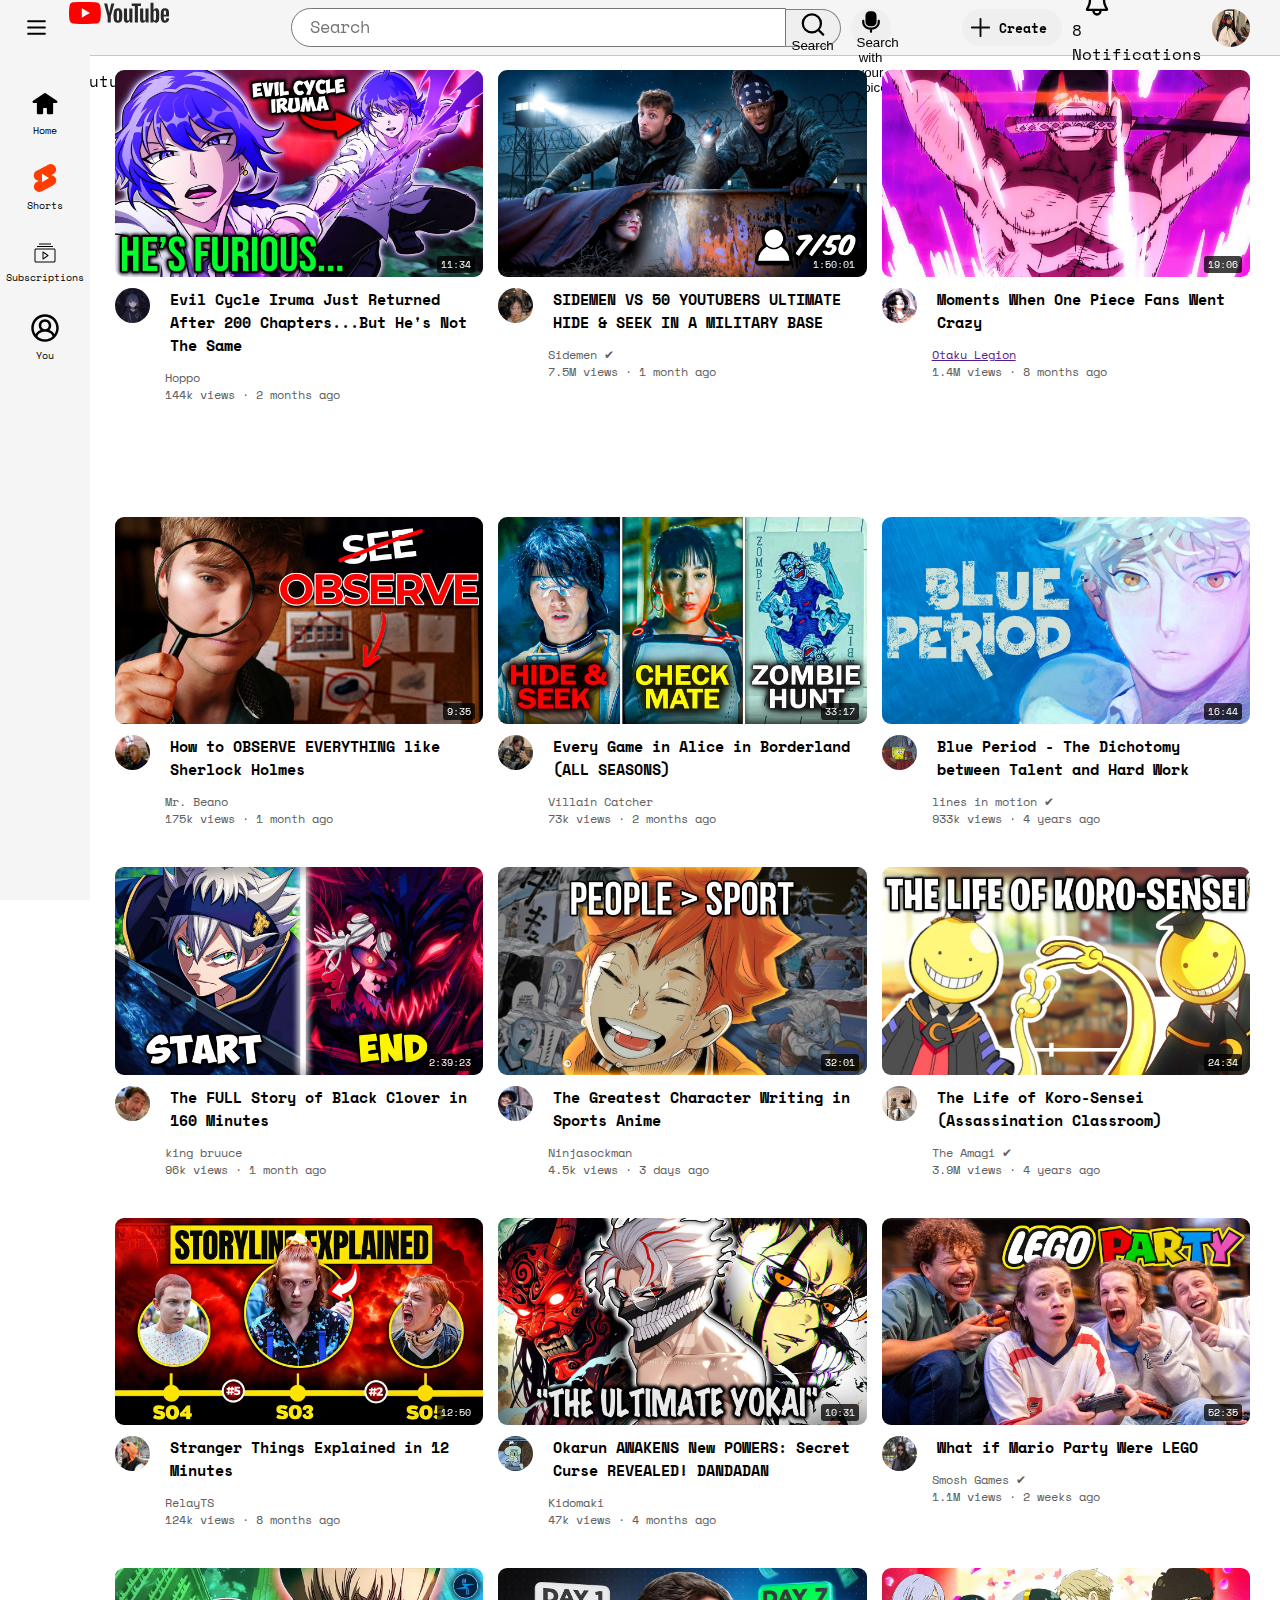
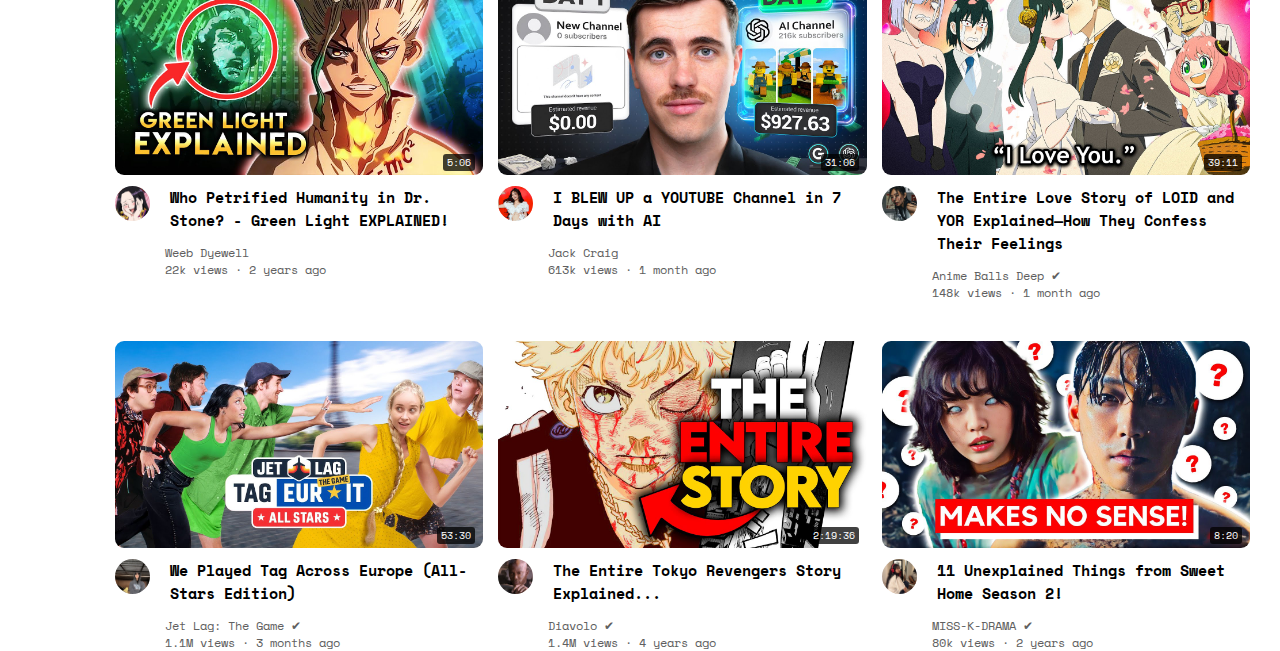
<file: index.html>
<!DOCTYPE html>
<html lang="en">
<head>
    <meta charset="UTF-8">
    <meta name="viewport" content="width=device-width, initial-scale=1.0">
    
    <link rel="preconnect" href="https://fonts.googleapis.com">
    <link rel="preconnect" href="https://fonts.gstatic.com" crossorigin>
    <link href="https://fonts.googleapis.com/css2?family=Space+Mono:ital,wght@0,400;0,700;1,400;1,700&display=swap" rel="stylesheet">

    <link rel="shortcut icon" href="icons/youtube-icon-logo.svg" type="image/x-icon">
    <title>Youtube Clone</title>
    <link rel="stylesheet" href="styles/general.css">
    <link rel="stylesheet" href="styles/homePage.css">
    <link rel="stylesheet" href="styles/header.css">
    <link rel="stylesheet" href="styles/sideBar.css">

</head>
<body>

    <!-- HEADER -->
    <div class="ytHeader">

        <!-- start -->
        <div class="headStart">

            <img class="burger" src="icons/burger-menu.svg" alt="Menu Logo">
            
            <div class="ytHome">
                <a href="index.html">
                    <img class="ytLogo" src="icons/youtube-logo.svg" alt="YOUTUBE LOGO">
                </a>
                <div class="tooltip">
                    Youtube Home
                </div>
            </div>
        </div>

        <!-- Search Bar (center) -->
        <div class="headCenter">

            <input class="searchBar" type="text" placeholder="Search">
            <button class="searchBtn">
                <img class="srchLogo" src="icons/search-logo.svg">
                <div class="tooltip">
                    Search
                </div>
            </button>
            <button class="micBtn">
                <img class="micLogo" src="icons/mic-on.svg">
                <div class="tooltip">
                    Search with your voice
                </div>
            </button>
        
        </div>

        <!-- end -->
        <div class="headEnd">
            <button class="uploadIcon">
                <img class="uploadEmegi" src="icons/plus-upload.svg">
                Create
            </button>
            <div class="boxNotif">
                <img class="bellNotif" src="icons/bell-notif.svg">
                <div class="countNotif">
                    8
                </div>
                <div class="tooltip">
                    Notifications
                </div>
            </div>
            <img class="iconPpf" src="channels/NiniFB.jpg">
        </div>

    </div>

    <!-- SIDE BAR -->
     <div class="sideBar">

        <div class="homeIcon">
            <img class="dHomeIcon" src="icons/sideBar_Icons/home-svgrepo-com.svg">
            <div class="iconNames">
                Home
            </div>
        </div>
        <div class="shortIcon">
            <img class="dShortIcon" src="icons/sideBar_Icons/icons8-youtube-shorts.svg">
            <div class="iconNames">
                Shorts
            </div>
        </div>
        <div class="subsIcon">
            <img class="DsubsIcon" src="icons/sideBar_Icons/menu_youtube_social_media_subs_subscription_icon_197393.svg">
            <div class="iconNames">
                Subscriptions
            </div>
        </div>
        <div class="userIcon">
            <img class="dUserIcon" src="icons/sideBar_Icons/circled-user-svgrepo-com.svg">
            <div class="iconNames">
                You
            </div>
        </div>

     </div>
    
    <!-- HOME PAGE GRID -->
    <div class="homePageMainGrid">

        <!-- Iruma -->
        <div class="Preview">
        
            <div class="rowNail">
                <a href="iruma.html">
                    <img class="picNail" src="thumbnails/Iruma.jpg" alt="thumbnail">
                </a>
                <div class="timeNail">
                    11:34
                </div>
            </div>

            <div class="infoRow">

                <div class="chaMage">
                    <img class="proPic" src="channels/nero.jpg" alt="Creator Icon">
                    <div class="hoverTips">
                        <div class="ppfIcon">
                            <img class="proPic1" src="channels/nero.jpg" alt="Creator Icon">
                        </div>
                        <div class="ppfInfo">
                            <div><b>Hoppo</b></div>
                            <div>100k Subscribers</div>
                        </div>
                    </div>
                </div>

                <div class="vidFo">
                    <p class="vidTitle">
                        <a class="titleLink" href="iruma.html">
                            Evil Cycle Iruma Just Returned After 200 Chapters...But He's Not The Same
                        </a>
                    </p>
                    <p class="creatorName">
                        Hoppo
                    </p>
                    <p class="vidStats">
                        144k views &#183; 2 months ago
                    </p>
                </div>

            </div>
        </div>

        <!-- Sidemen -->
        <div class="Preview">

            <div class="rowNail">
                <a href="https://www.youtube.com/watch?v=NGNf8m3CGDs">
                    <img class="picNail" src="thumbnails/Sidemen.jpg" alt="thumbnail">
                </a>
                <div class="timeNail">
                    1:50:01
                </div>
            </div>

            <div class="infoRow">

                <div class="chaMage">
                    <img class="proPic" src="channels/JeniniFB.jpg" alt="Creator Icon">
                </div>

                <div class="vidFo">
                    <p class="vidTitle">
                        <a class="titleLink" href="https://www.youtube.com/watch?v=NGNf8m3CGDs">
                            SIDEMEN VS 50 YOUTUBERS ULTIMATE HIDE & SEEK IN A MILITARY BASE
                        </a>
                    </p>
                    <p class="creatorName">
                        Sidemen &#10004;
                    </p>
                    <p class="vidStats">
                        7.5M views &#183; 1 month ago
                    </p>
                </div>

            </div>
        </div>

        <!-- One Piece -->
        <div class="Preview">

            <div class="rowNail">
                <a href="https://www.youtube.com/watch?v=OcLL44cDh7k&t=32s">
                    <img class="picNail" src="thumbnails/One Piece.jpg" alt="thumbnail">
                </a>
                <div class="timeNail">
                    19:06
                </div>
            </div>

            <div class="infoRow">

                <div class="chaMage">
                    <img class="proPic" src="channels/boa.jpg" alt="Creator Icon">
                </div>

                <div class="vidFo">
                    <p class="vidTitle">
                        <a class="titleLink" href="https://www.youtube.com/watch?v=OcLL44cDh7k&t=32s">
                            Moments When One Piece Fans Went Crazy
                        </a>
                    </p>
                    <p class="creatorName">
                        <a href="">
                            Otaku Legion
                        </a>
                    </p>
                    <p class="vidStats">
                        1.4M views &#183; 8 months ago
                    </p>
                </div>

            </div>

        </div>

        <!-- Observe Everything -->
        <div class="Preview">

            <div class="rowNail">
                <img class="picNail" src="thumbnails/Observe.jpg" alt="thumbnail">
                <div class="timeNail">
                    9:35
                </div>
            </div>

            <div class="infoRow">

                <div class="chaMage">
                    <img class="proPic" src="channels/dexter.jpg" alt="Creator Icon">
                </div>

                <div class="vidFo">
                    <p class="vidTitle">
                        How to OBSERVE EVERYTHING like Sherlock Holmes
                    </p>
                    <p class="creatorName">
                        Mr. Beano
                    </p>
                    <p class="vidStats">
                        175k views &#183; 1 month ago
                    </p>
                </div>

            </div>
        </div>

        <!-- Alice in Borderland -->
        <div class="Preview">

            <div class="rowNail">
                <img class="picNail" src="thumbnails/Alice in Borderland.jpg" alt="thumbnail">
                <div class="timeNail">
                    33:17
                </div>
            </div>

            <div class="infoRow">

                <div class="chaMage">
                    <img class="proPic" src="channels/bb.jpg" alt="Creator Icon">
                </div>

                <div class="vidFo">
                    <p class="vidTitle">
                        Every Game in Alice in Borderland (ALL SEASONS)
                    </p>
                    <p class="creatorName">
                        Villain Catcher
                    </p>
                    <p class="vidStats">
                        73k views &#183; 2 months ago
                    </p>
                </div>

            </div>
        </div>

        <!-- Blue Period -->
        <div class="Preview">

            <div class="rowNail">
                <img class="picNail" src="thumbnails/Blue Period.jpg" alt="thumbnail">
                <div class="timeNail">
                    16:44
                </div>
            </div>

            <div class="infoRow">

                <div class="chaMage">
                    <img class="proPic" src="channels/spongebob.jpg" alt="Creator Icon">
                </div>

                <div class="vidFo">
                    <p class="vidTitle">
                        Blue Period - The Dichotomy between Talent and Hard Work
                    </p>
                    <p class="creatorName">
                        lines in motion &#10004;
                    </p>
                    <p class="vidStats">
                        933k views &#183; 4 years ago
                    </p>
                </div>

            </div>
        </div>

        <!-- Black Clover -->
        <div class="Preview">

            <div class="rowNail">
                <img class="picNail" src="thumbnails/Black Clover.jpg" alt="thumbnail">
                <div class="timeNail">
                    2:39:23
                </div>
            </div>

            <div class="infoRow">

                <div class="chaMage">
                    <img class="proPic" src="channels/mmmhh.jpg" alt="Creator Icon">
                </div>

                <div class="vidFo">
                    <p class="vidTitle">
                        The FULL Story of Black Clover in 160 Minutes
                    </p>
                    <p class="creatorName">
                        king bruuce
                    </p>
                    <p class="vidStats">
                        96k views &#183; 1 month ago
                    </p>
                </div>

            </div>
        </div>

        <!-- Haikyu!! -->
        <div class="Preview">

            <div class="rowNail">
                <img class="picNail" src="thumbnails/Haikyuu.jpg" alt="thumbnail">
                <div class="timeNail">
                    32:01
                </div>
            </div>

            <div class="infoRow">

                <div class="chaMage">
                    <img class="proPic" src="channels/Lili.jpg" alt="Creator Icon">
                </div>

                <div class="vidFo">
                    <p class="vidTitle">
                        The Greatest Character Writing in Sports Anime
                    </p>
                    <p class="creatorName">
                        Ninjasockman
                    </p>
                    <p class="vidStats">
                        4.5k views &#183; 3 days ago
                    </p>
                </div>

            </div>
        </div>

        <!-- Assassination Classroom -->
        <div class="Preview">

            <div class="rowNail">
                <img class="picNail" src="thumbnails/AssasinationClassroom.jpg" alt="thumbnail">
                <div class="timeNail">
                    24:34
                </div>
            </div>

            <div class="infoRow">

                <div class="chaMage">
                    <img class="proPic" src="channels/ChaeFB.jpg" alt="Creator Icon">
                </div>

                <div class="vidFo">
                    <p class="vidTitle">
                        The Life of Koro-Sensei (Assassination Classroom)
                    </p>
                    <p class="creatorName">
                        The Amagi &#10004;
                    </p>
                    <p class="vidStats">
                        3.9M views &#183; 4 years ago
                    </p>
                </div>

            </div>
        </div>

        <!-- Stranger Things -->
        <div class="Preview">

            <div class="rowNail">
                <img class="picNail" src="thumbnails/Stranger Things.jpg" alt="thumbnail">
                <div class="timeNail">
                    12:50
                </div>
            </div>

            <div class="infoRow">

                <div class="chaMage">
                    <img class="proPic" src="channels/JisooFB.jpg" alt="Creator Icon">
                </div>

                <div class="vidFo">
                    <p class="vidTitle">
                        Stranger Things Explained in 12 Minutes
                    </p>
                    <p class="creatorName">
                        RelayTS
                    </p>
                    <p class="vidStats">
                        124k views &#183; 8 months ago
                    </p>
                </div>

            </div>
        </div>

        <!-- Dandadan -->
        <div class="Preview">

            <div class="rowNail">
                <img class="picNail" src="thumbnails/Dandadan.jpg" alt="thumbnail">
                <div class="timeNail">
                    10:31
                </div>
            </div>

            <div class="infoRow">

                <div class="chaMage">
                    <img class="proPic" src="channels/squidward.jpg" alt="Creator Icon">
                </div>

                <div class="vidFo">
                    <p class="vidTitle">
                        Okarun AWAKENS New POWERS: Secret Curse REVEALED! DANDADAN
                    </p>
                    <p class="creatorName">
                        Kidomaki
                    </p>
                    <p class="vidStats">
                        47k views &#183; 4 months ago
                    </p>
                </div>

            </div>
        </div>

        <!-- Smosh -->
        <div class="Preview">

            <div class="rowNail">
                <img class="picNail" src="thumbnails/Smosh.jpg" alt="thumbnail">
                <div class="timeNail">
                    52:35
                </div>
            </div>

            <div class="infoRow">

                <div class="chaMage">
                    <img class="proPic" src="channels/KimJEn.jpg" alt="Creator Icon">
                </div>

                <div class="vidFo">
                    <p class="vidTitle">
                        What if Mario Party Were LEGO
                    </p>
                    <p class="creatorName">
                        Smosh Games &#10004;
                    </p>
                    <p class="vidStats">
                        1.1M views &#183; 2 weeks ago
                    </p>
                </div>

            </div>
        </div>

        <!-- Dr. Stone -->
        <div class="Preview">

            <div class="rowNail">
                <img class="picNail" src="thumbnails/Dr. Stone.jpg" alt="thumbnail">
                <div class="timeNail">
                    5:06
                </div>
            </div>

            <div class="infoRow">

                <div class="chaMage">
                    <img class="proPic" src="channels/boa1.jpg" alt="Creator Icon">
                </div>

                <div class="vidFo">
                    <p class="vidTitle">
                        Who Petrified Humanity in Dr. Stone? - Green Light EXPLAINED!
                    </p>
                    <p class="creatorName">
                        Weeb Dyewell
                    </p>
                    <p class="vidStats">
                        22k views &#183; 2 years ago
                    </p>
                </div>

            </div>
        </div>

        <!-- AI -->
        <div class="Preview">

            <div class="rowNail">
                <img class="picNail" src="thumbnails/AI.jpg" alt="thumbnail">
                <div class="timeNail">
                    31:06
                </div>
            </div>

            <div class="infoRow">

                <div class="chaMage">
                    <img class="proPic" src="channels/JennieKim.jpg" alt="Creator Icon">
                </div>

                <div class="vidFo">
                    <p class="vidTitle">
                        I BLEW UP a YOUTUBE Channel in 7 Days with AI
                    </p>
                    <p class="creatorName">
                        Jack Craig
                    </p>
                    <p class="vidStats">
                        613k views &#183; 1 month ago
                    </p>
                </div>

            </div>
        </div>

        <!-- Spy x Family -->
        <div class="Preview">

            <div class="rowNail">
                <img class="picNail" src="thumbnails/SpyxFamily.jpg" alt="thumbnail">
                <div class="timeNail">
                    39:11
                </div>
            </div>

            <div class="infoRow">

                <div class="chaMage">
                    <img class="proPic" src="channels/Nini.jpg" alt="Creator Icon">
                </div>

                <div class="vidFo">
                    <p class="vidTitle">
                        The Entire Love Story of LOID and YOR Explained—How They Confess Their Feelings
                    </p>
                    <p class="creatorName">
                        Anime Balls Deep &#10004;
                    </p>
                    <p class="vidStats">
                        148k views &#183; 1 month ago
                    </p>
                </div>

            </div>
        </div>

        <!-- Jet Lag -->
        <div class="Preview">

            <div class="rowNail">
                <img class="picNail" src="thumbnails/JetLag.jpg" alt="thumbnail">
                <div class="timeNail">
                    53:30
                </div>
            </div>

            <div class="infoRow">

                <div class="chaMage">
                    <img class="proPic" src="channels/LisaFB.jpg" alt="Creator Icon">
                </div>

                <div class="vidFo">
                    <p class="vidTitle">
                        We Played Tag Across Europe (All-Stars Edition)
                    </p>
                    <p class="creatorName">
                        Jet Lag: The Game &#10004;
                    </p>
                    <p class="vidStats">
                        1.1M views &#183; 3 months ago
                    </p>
                </div>

            </div>
        </div>

        <!-- Tokyo Revenger -->
        <div class="Preview">

            <div class="rowNail">
                <img class="picNail" src="thumbnails/Tokyo Revengers.jpg" alt="thumbnail">
                <div class="timeNail">
                    2:19:36
                </div>
            </div>

            <div class="infoRow">

                <div class="chaMage">
                    <img class="proPic" src="channels/dexter1.jpg" alt="Creator Icon">
                </div>

                <div class="vidFo">
                    <p class="vidTitle">
                        The Entire Tokyo Revengers Story Explained...
                    </p>
                    <p class="creatorName">
                        Diavolo &#10004;
                    </p>
                    <p class="vidStats">
                        1.4M views &#183; 4 years ago
                    </p>
                </div>

            </div>
        </div>

        <!-- Sweet Home -->
        <div class="Preview">

            <div class="rowNail">
                <img class="picNail" src="thumbnails/Sweet Home.jpg" alt="thumbnail">
                <div class="timeNail">
                    8:20
                </div>
            </div>

            <div class="infoRow">

                <div class="chaMage">
                    <img class="proPic" src="channels/NiniFB.jpg" alt="Creator Icon">
                </div>

                <div class="vidFo">
                    <p class="vidTitle">
                        11 Unexplained Things from Sweet Home Season 2!
                    </p>
                    <p class="creatorName">
                        MISS-K-DRAMA &#10004;
                    </p>
                    <p class="vidStats">
                        80k views &#183; 2 years ago
                    </p>
                </div>

            </div>
        </div>

    </div>

</body>
</html>
</file>
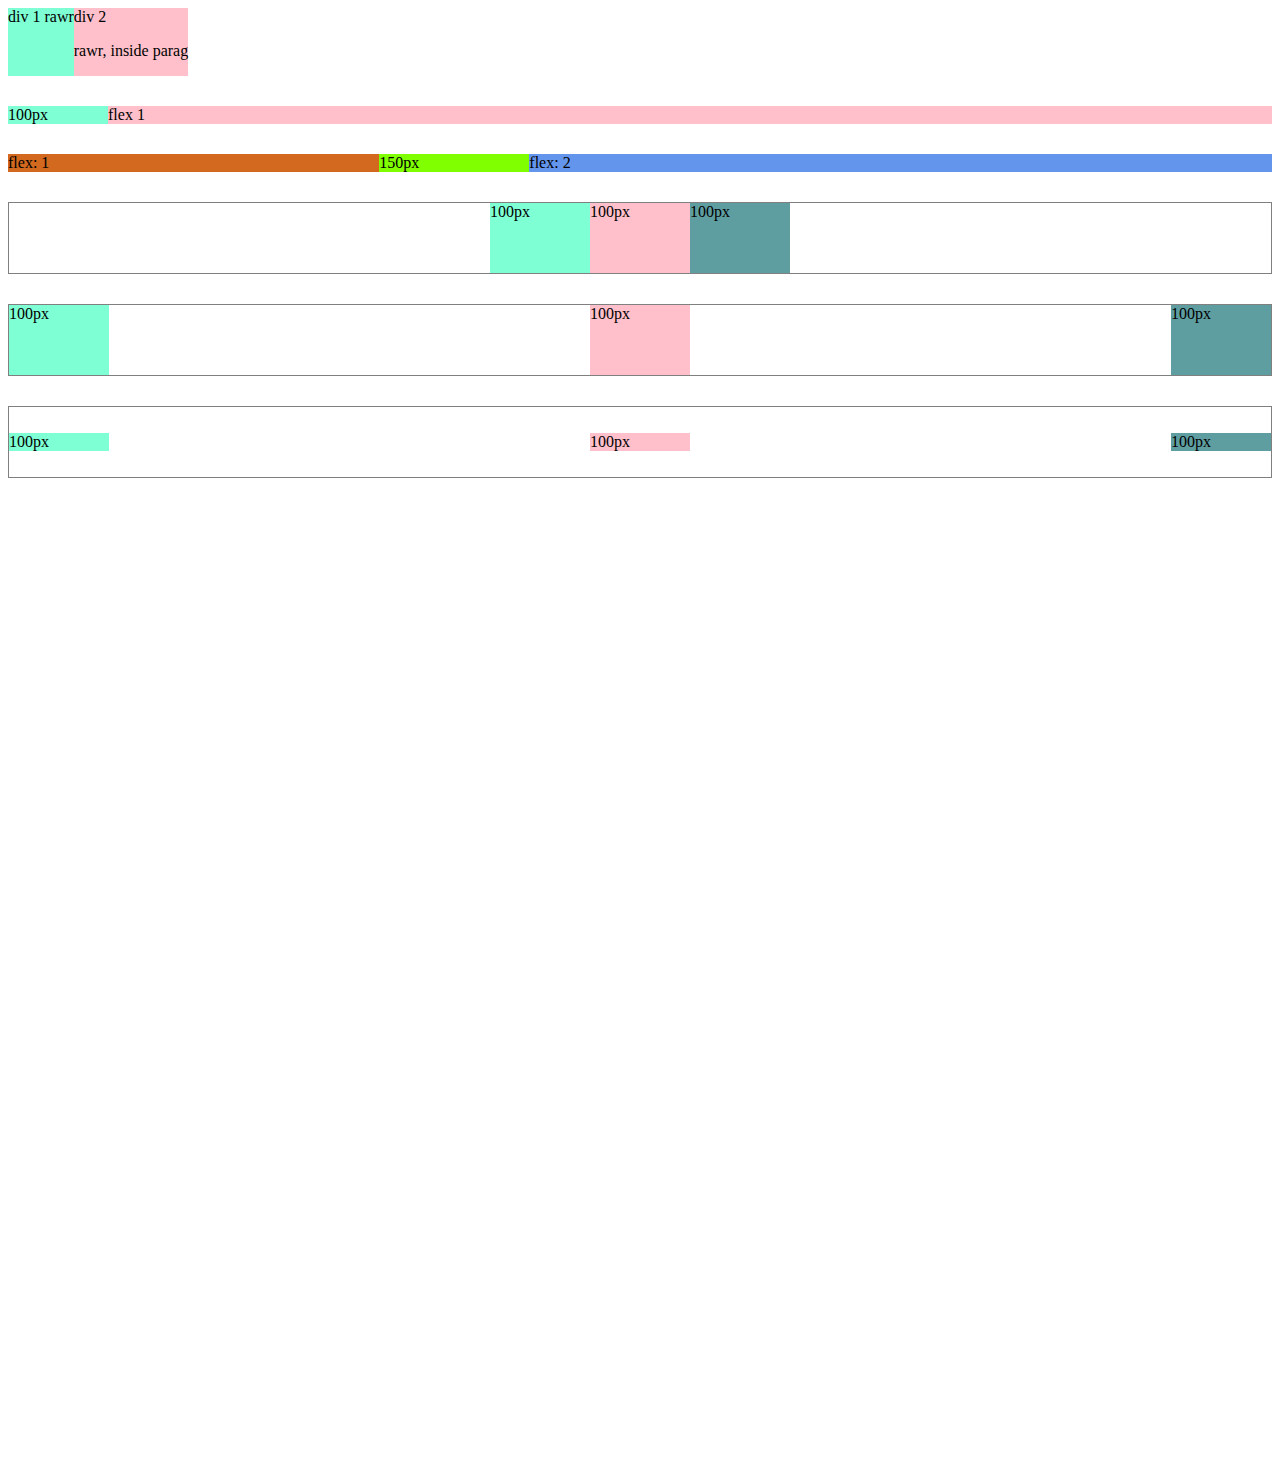
<file: flexbox.html>
<!DOCTYPE html>
<html lang="en">
<head>
    <meta charset="UTF-8">
    <meta name="viewport" content="width=device-width, initial-scale=1.0">
    <title>Flexbox CSS Practice</title>
    <link rel="stylesheet" href="flexbox.css">
</head>
<body>
    <div class="mainFlex">

        <div class="flexOne">
            div 1 rawr
        </div>

        <div class="flexTwo">
            div 2
            <p>rawr, inside parag</p>
        </div>

    </div>

    <div class="oneFlex">

        <div class="oneFlee">
            100px
        </div>

        <div class="twoFlee">
            flex 1
        </div>

    </div>

    <div class="mainThree">

        <div class="flexFour">
            flex: 1
        </div>

        <div class="flexThree">
            150px
        </div>

        <div class="flexFive">
            flex: 2
        </div>

    </div>

    <div class="ytHeader">

        <div class="headOne">
            100px
        </div>

        <div class="headTwo">
            100px
        </div>

        <div class="headThree">
            100px
        </div>

    </div>

    <div class="ytHeader2">

        <div class="headOne2">
            100px
        </div>

        <div class="headTwo2">
            100px
        </div>

        <div class="headThree2">
            100px
        </div>

    </div>

    <div class="ytHeaderV">

        <div class="headOneV">
            100px
        </div>

        <div class="headTwoV">
            100px
        </div>

        <div class="headThreeV">
            100px
        </div>

    </div>


</body>
</html>
</file>
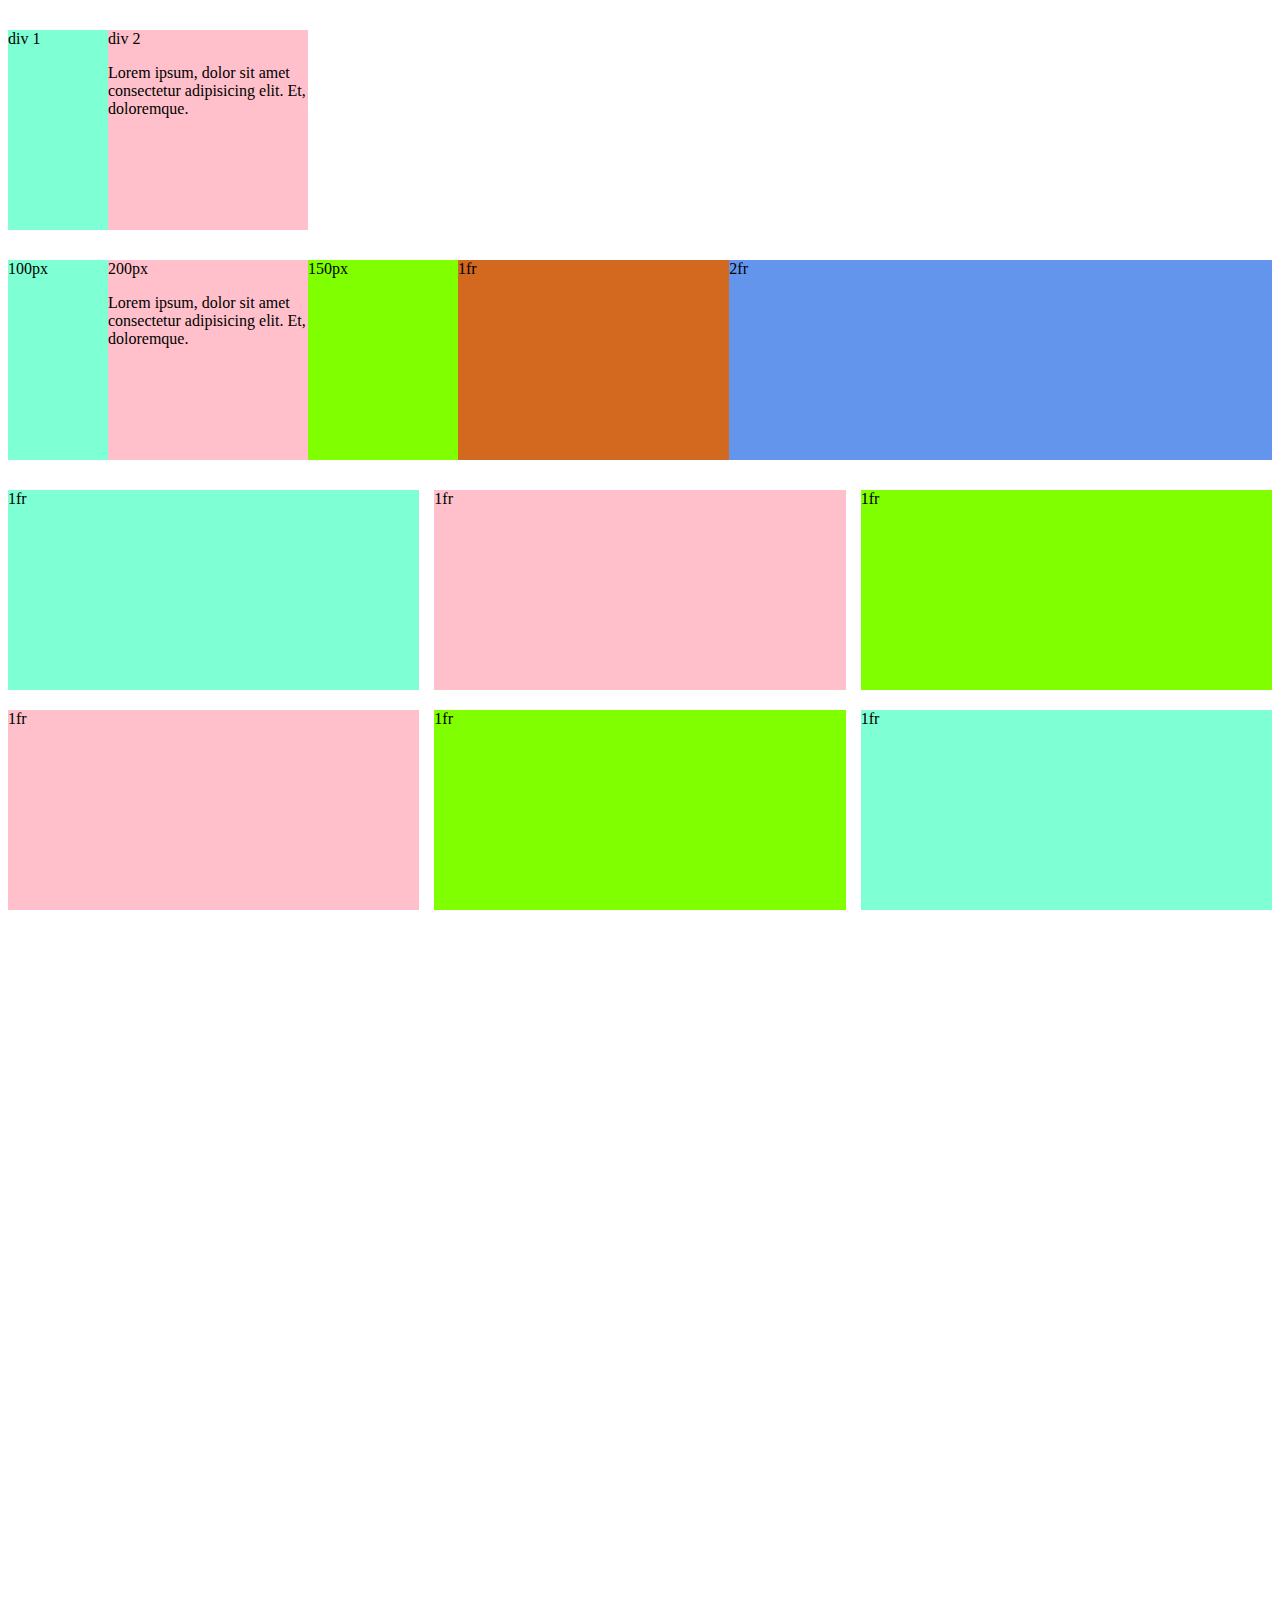
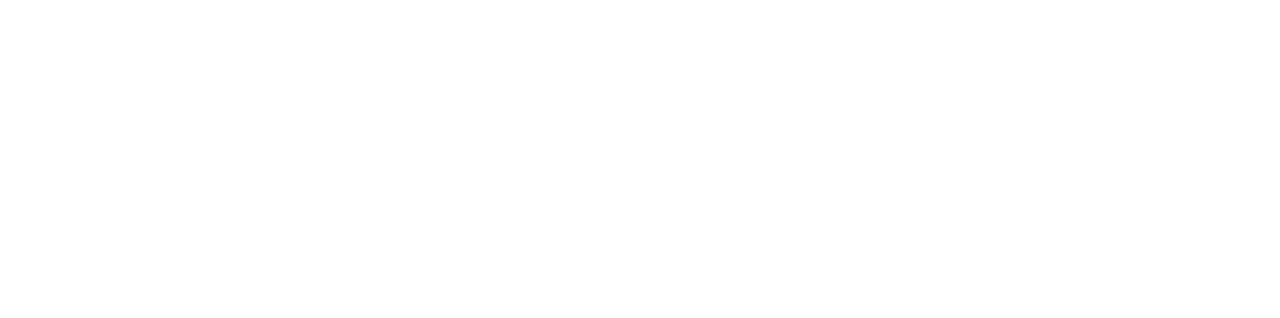
<file: grid.html>
<!DOCTYPE html>
<html lang="en">
<head>
    <meta charset="UTF-8">
    <meta name="viewport" content="width=device-width, initial-scale=1.0">
    <title>CSS Grid Practice</title>
    <link rel="stylesheet" href="grid.css">
</head>
<body>

    <div class="mainGrid">
        <div class="gridOne">
            div 1
        </div>

        <div class="gridTwo">
            div 2
            <p>
                Lorem ipsum, dolor sit amet consectetur adipisicing elit. Et, doloremque.
            </p>
        </div>
    </div>

    <div class="mainGridOne">
        <div class="gridOne">
            100px
        </div>

        <div class="gridTwo">
            200px
            <p>
                Lorem ipsum, dolor sit amet consectetur adipisicing elit. Et, doloremque.
            </p>
        </div>

        <div class="gridThree">
            150px
        </div>

        <div class="gridFour">
            1fr
        </div>
        <div class="gridFive">
            2fr
        </div>

    </div>

    <div class="mainGridTwo">
        <div class="gridOne">
            1fr
        </div>

        <div class="gridTwo">
            1fr
        </div>

        <div class="gridThree">
            1fr
        </div>

        <div class="gridTwo">
            1fr
        </div>

        <div class="gridThree">
            1fr
        </div>

        <div class="gridOne">
            1fr
        </div>

    </div>

</body>
</html>
</file>
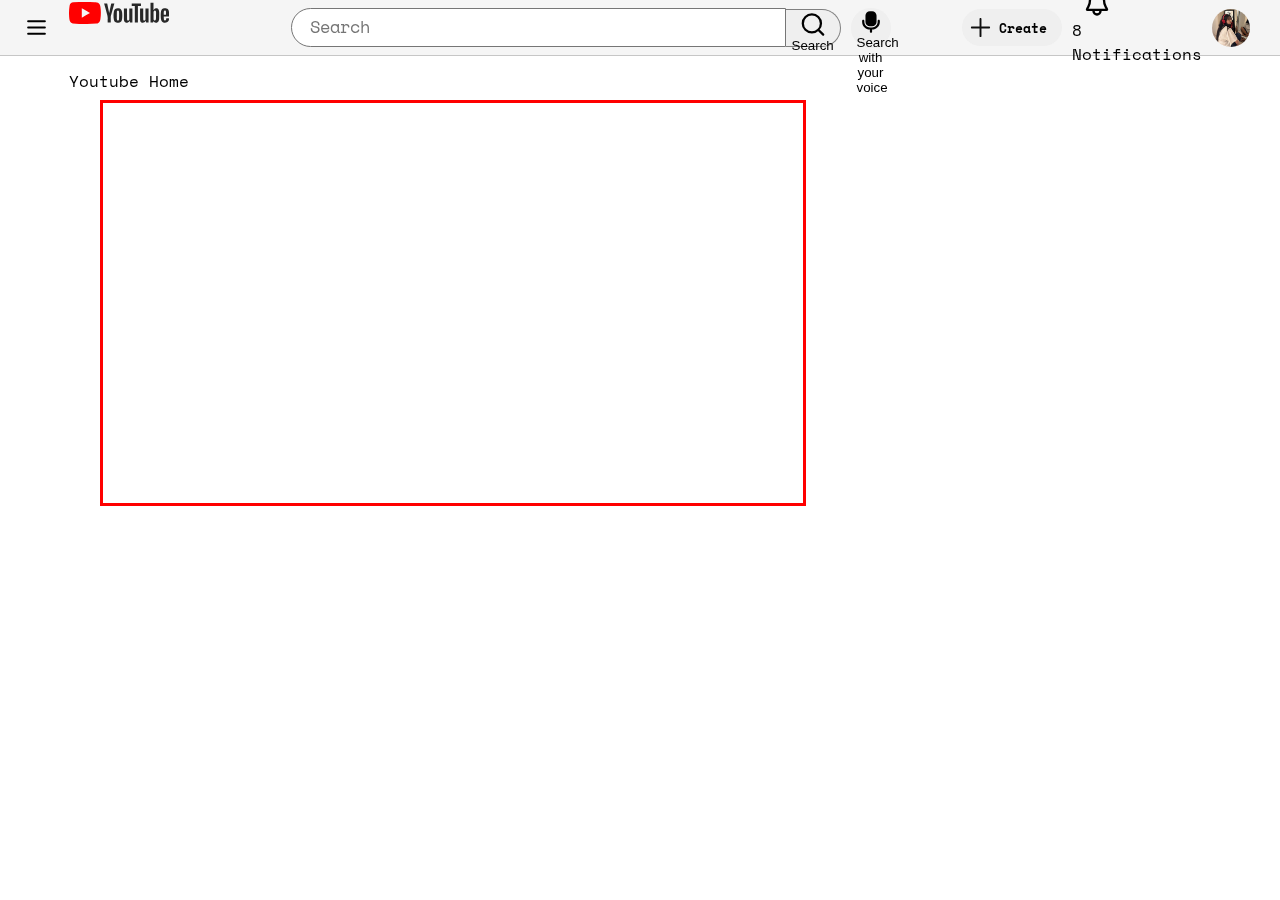
<file: iruma.html>
<!DOCTYPE html>
<html lang="en">
<head>
    <meta charset="UTF-8">
    <meta name="viewport" content="width=device-width, initial-scale=1.0">

    <link rel="preconnect" href="https://fonts.googleapis.com">
    <link rel="preconnect" href="https://fonts.gstatic.com" crossorigin>
    <link href="https://fonts.googleapis.com/css2?family=Space+Mono:ital,wght@0,400;0,700;1,400;1,700&display=swap" rel="stylesheet">

    <link rel="stylesheet" href="styles/header.css">
    <link rel="stylesheet" href="styles/videoPlay.css">

    <link rel="shortcut icon" href="icons/youtube-icon-logo.svg" type="image/x-icon">
    <title>Youtube Play Clone</title>
</head>
<body>
    
    <!-- HEADER -->
    <div class="ytHeader">

        <!-- start -->
        <div class="headStart">

            <img class="burger" src="icons/burger-menu.svg" alt="Menu Logo">
            
            <div class="ytHome">
                <a href="index.html">
                    <img class="ytLogo" src="icons/youtube-logo.svg" alt="YOUTUBE LOGO">
                </a>
                <div class="tooltip">
                    Youtube Home
                </div>
            </div>
        </div>

        <!-- Search Bar (center) -->
        <div class="headCenter">

            <input class="searchBar" type="text" placeholder="Search">
            <button class="searchBtn">
                <img class="srchLogo" src="icons/search-logo.svg">
                <div class="tooltip">
                    Search
                </div>
            </button>
            <button class="micBtn">
                <img class="micLogo" src="icons/mic-on.svg">
                <div class="tooltip">
                    Search with your voice
                </div>
            </button>
        
        </div>

        <!-- end -->
        <div class="headEnd">
            <button class="uploadIcon">
                <img class="uploadEmegi" src="icons/plus-upload.svg">
                Create
            </button>
            <div class="boxNotif">
                <img class="bellNotif" src="icons/bell-notif.svg">
                <div class="countNotif">
                    8
                </div>
                <div class="tooltip">
                    Notifications
                </div>
            </div>
            <img class="iconPpf" src="channels/NiniFB.jpg">
        </div>

    </div>

    <!-- iFrame Play -->
    <div class="mainBox">

        <div class="frameBox">
            <iframe width="700" height="400" src="https://www.youtube.com/embed/J1zU8bPVJZQ" 
            title="Evil Cycle Iruma Just Returned After 200 Chapters...But He&#39;s Not The Same" 
            frameborder="0" allow="accelerometer; autoplay; clipboard-write; encrypted-media; gyroscope; picture-in-picture; web-share" 
            referrerpolicy="strict-origin-when-cross-origin" allowfullscreen></iframe>
        </div>

    </div>

</body>
</html>
</file>
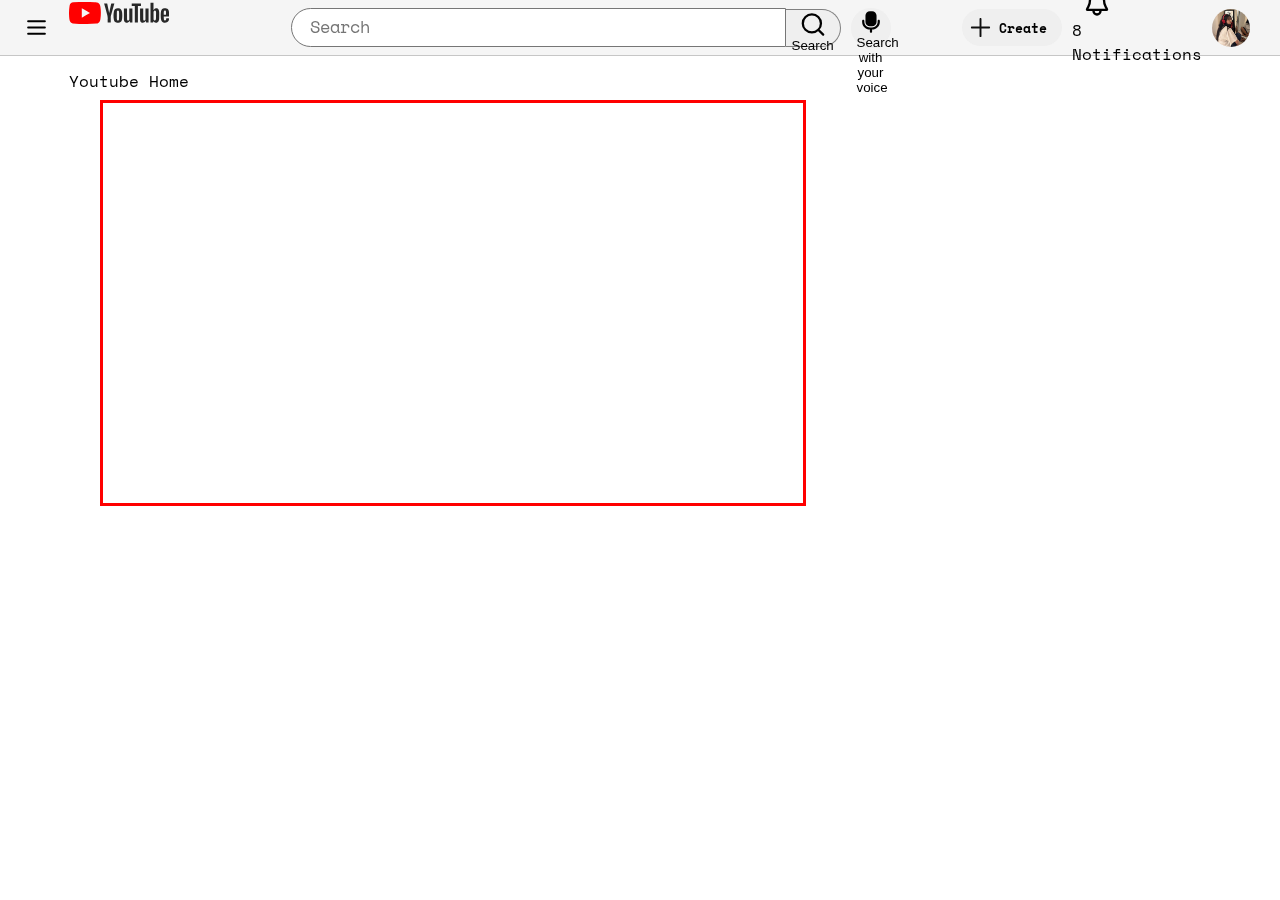
<file: videoPlay.html>
<!DOCTYPE html>
<html lang="en">
<head>
    <meta charset="UTF-8">
    <meta name="viewport" content="width=device-width, initial-scale=1.0">

    <link rel="preconnect" href="https://fonts.googleapis.com">
    <link rel="preconnect" href="https://fonts.gstatic.com" crossorigin>
    <link href="https://fonts.googleapis.com/css2?family=Space+Mono:ital,wght@0,400;0,700;1,400;1,700&display=swap" rel="stylesheet">

    <link rel="stylesheet" href="styles/header.css">
    <link rel="stylesheet" href="styles/videoPlay.css">

    <link rel="shortcut icon" href="icons/youtube-icon-logo.svg" type="image/x-icon">
    <title>Youtube Play Clone</title>
</head>
<body>
    
    <!-- HEADER -->
    <div class="ytHeader">

        <!-- start -->
        <div class="headStart">

            <img class="burger" src="icons/burger-menu.svg" alt="Menu Logo">
            
            <div class="ytHome">
                <img class="ytLogo" src="icons/youtube-logo.svg" alt="YOUTUBE LOGO">
                <div class="tooltip">
                    Youtube Home
                </div>
            </div>
        </div>

        <!-- Search Bar (center) -->
        <div class="headCenter">

            <input class="searchBar" type="text" placeholder="Search">
            <button class="searchBtn">
                <img class="srchLogo" src="icons/search-logo.svg">
                <div class="tooltip">
                    Search
                </div>
            </button>
            <button class="micBtn">
                <img class="micLogo" src="icons/mic-on.svg">
                <div class="tooltip">
                    Search with your voice
                </div>
            </button>
        
        </div>

        <!-- end -->
        <div class="headEnd">
            <button class="uploadIcon">
                <img class="uploadEmegi" src="icons/plus-upload.svg">
                Create
            </button>
            <div class="boxNotif">
                <img class="bellNotif" src="icons/bell-notif.svg">
                <div class="countNotif">
                    8
                </div>
                <div class="tooltip">
                    Notifications
                </div>
            </div>
            <img class="iconPpf" src="channels/NiniFB.jpg">
        </div>

    </div>

    <!-- iFrame Play -->
    <div class="mainBox">

        <div class="frameBox">
            <iframe width="642" height="370" src="https://www.youtube.com/embed/J1zU8bPVJZQ" 
            title="Evil Cycle Iruma Just Returned After 200 Chapters...But He&#39;s Not The Same" 
            frameborder="0" allow="accelerometer; autoplay; clipboard-write; encrypted-media; gyroscope; picture-in-picture; web-share" 
            referrerpolicy="strict-origin-when-cross-origin" allowfullscreen></iframe>
        </div>

    </div>


</body>
</html>
</file>
<file: styles/general.css>
body {
    font-family: "Space Mono", monospace;
    margin: 0px;
    padding-top: 60px;
    padding-left: 115px;
    padding-right: 30px;
}
</file>
<file: styles/homePage.css>
/* HOME PAGE GRID */
.homePageMainGrid {
    display: grid;
    grid-template-columns: 1fr 1fr 1fr;
    column-gap: 15px;
    row-gap: 40px;

    margin-top: 10px;
}


/* thumbnail Row */
.rowNail {
    margin-bottom: 5px;
    position: relative;
}
.picNail {
    width: 100%;
    cursor: pointer;
    border-radius: 9px;
}
.timeNail {
    background-color: rgba(0, 0, 0, 0.747);
    color: white;
    position: absolute;
    bottom: 10px;
    right: 8px;

    font-size: 10px;
    border-radius: 3px;

    padding-left: 4px;
    padding-right: 4px;
    padding-bottom: 1px;
    padding-top: 1px;
}


/* Channel Info Row */
.infoRow {
    display: grid;
    grid-template-columns: 50px 1fr;
}
/* Channel Image Row */
.chaMage {
    display: inline-block;
    vertical-align: top;
    cursor: pointer;
}
.proPic {
    width: 35px;
    height: 35px;
    border-radius: 60px;
    object-fit: cover;
}

/* Hover Channel Info */
.hoverTips {
    opacity: 0;
}
.chaMage:hover .hoverTips {
    position: absolute;
    width: 270px;
    height: 80px;

    background-color: whitesmoke;
    border: none;
    border-radius: 8px;
    box-shadow: 2px 2px 12px -5px #434343;

    display: flex;
    flex-direction: row;
    opacity: 1;
}
.proPic1 {
    display: inline-block;
    width: 60px;
    height: 60px;
    border-radius: 70px;
}
.ppfIcon {
    padding-top: 10px;
    padding-left: 10px;
}
.ppfInfo {
    display: flex;
    flex-direction: column;
    justify-content: center;
    margin-left: 15px;
}


/* Video Info Row */
.vidFo {
    width: 100%;
}
.vidTitle {
    font-size: 15px;
    font-weight: 600;

    vertical-align: top;
    margin: 0px;
    margin-left: 5px;
    margin-bottom: 12px;

    line-height: 23px;
    cursor: pointer;
}
.titleLink {
    text-decoration: none;
    color: black;
}
.titleLink:visited {
    color: black;
    text-decoration: none;
}
.titleLink:hover{
    color: rgb(73, 73, 73);
}

.creatorName:hover {
    font-weight: bold;
    color: rgb(32, 32, 32);
    cursor: pointer;
}
.creatorName, .vidStats {
    margin: 0px;
    color: rgb(96, 96, 96);
    font-size: 12px;
}
</file>
<file: styles/header.css>
/* The Header */
.ytHeader {
    background-color: whitesmoke;
    height: 55px;
    position: fixed;
    top: 0px;
    left: 0px;
    right: 0px;
    
    display: flex;
    flex-direction: row;
    justify-content: space-between;

    margin-bottom: 0px;
    border-bottom-color: rgb(198, 198, 198);
    border-style: solid;
    border-width: 1px;
    border-top: none;
    border-left: none;
    border-right: none;
}

/* Start */
.headStart {
    display: flex;
    flex-direction: row;
    align-items: center;
}
.burger {
    height: 25px;

    margin-left: 24px;
    margin-right: 20px;

    cursor: pointer;
}
.burger:active {
    opacity: 75%;
}
.ytLogo {
    height: 100px;
}


/* Search Bar (Center) */
.headCenter {
    display: flex;
    flex-direction: row;
    flex: 1;
    align-items: center;
    margin-right: 30px;
    margin-left: 70px;

    max-width: 600px;
}
.searchBar {
    font-size: 17px;
    flex: 1;
    height: 35px;

    padding-left: 18px;

    border-top-left-radius: 40px;
    border-bottom-left-radius: 40px;
    border-style: solid;
    border-width: 1px;
    outline: none;

    width: 0;
}
.searchBar::placeholder {
    font-family: 'Space Mono', monospace;
    font-size: 17px;
}
.searchBtn {
    height: 38px;
    width: 55px;

    border-top-right-radius: 40px;
    border-bottom-right-radius: 40px;
    border-style: solid;
    border-left: none;
    border-color: gray;
    border-width: 1px;

    cursor: pointer;
}
.searchBtn:active {
    opacity: 75%;
}
.srchLogo {
    height: 80%;
    width: 100%;

    display: flex;
    flex-direction: row;
    align-items: center;
    justify-content: center;
}
.micBtn {
    height: 40px;
    width: 40px;
    margin-left: 10px;

    border-radius: 30px;
    border: none;
    background-color: rgba(238, 238, 238, 0.915);

    cursor: pointer;
}
.micBtn:active {
    opacity: 75%;
}
.micLogo {
    height: 70%;
    width: 100%;

    display: flex;
    flex-direction: row;
    align-items: center;
}


/* End */
.headEnd {
    display: flex;
    flex-direction: row;
    align-items: center;
    justify-content: space-between;
    flex-shrink: 0;
}

.uploadIcon {
    font-family: 'Space Mono', monospace;
    font-weight: bold;
    background-color: rgba(238, 238, 238, 0.915);
    color: black;

    height: 385x;
    width: 100px;
    display: flex;
    flex-direction: row;
    align-items: center;

    margin: 0px;
    padding: 0px;
    padding-right: 10px;

    border-radius: 30px;
    border: none;
    margin-left: 10px;
    margin-right: 10px;

    cursor: pointer;
}
.uploadIcon:active {
    opacity: 75%;
}
.uploadEmegi {
    height: 60%;
    width: 25%;
    display: flex;
    flex-direction: row;
    justify-content: start;

    margin: 7px;
}

.bellNotif {
    height: 28px;
    width: 30px;
    display: flex;
    flex-direction: row;
    justify-content: center;

    margin-left: 10px;
    margin-right: 10px;
}
.iconPpf {
    height: 38px;
    width: 38px;
    border-radius: 50px;

    object-fit: cover;
    display: flex;
    flex-direction: row;
    margin-left: 10px;
    margin-right: 30px;

}
</file>
<file: styles/sideBar.css>
.sideBar {
    background-color: whitesmoke;
    top: 55px;
    position: fixed;
    left: 0px;
    bottom: 0px;
    width: 90px;

    display: flex;
    flex-direction: column;

    z-index: 100;
}
.iconNames {
    font-size: 10px;
    margin-top: 5px;
}

.homeIcon {
    display: flex;
    flex-direction: column;
    justify-content: center;
    align-items: center;

    margin-top: 20px;
    cursor: pointer;
    height: 75px;
}
.dHomeIcon {
    height: 30px;
}
.homeIcon:hover {
    background-color: lightgray;
}

.shortIcon {
    display: flex;
    flex-direction: column;
    justify-content: center;
    align-items: center;

    cursor: pointer;
    height: 75px;
}
.dShortIcon {
    height: 30px;
}
.shortIcon:hover {
    background-color: lightgray;
}

.subsIcon {
    display: flex;
    flex-direction: column;
    justify-content: center;
    align-items: center;

    cursor: pointer;

    height: 75px;
}
.dSubsIcon {
    height: 30px;
}
.subsIcon:hover {
    background-color: lightgray;
}

.userIcon {
    display: flex;
    flex-direction: column;
    justify-content: center;
    align-items: center;

    cursor: pointer;
    height: 75px;
}
.dUserIcon {
    height: 30px;
}
.userIcon:hover {
    background-color: lightgray;
}
</file>
<file: flexbox.css>
body {
    margin-bottom: 1000px;
}

.mainFlex {
    display: flex;
    flex-direction: row;
}
.flexOne {
    background-color: aquamarine;
}
.flexTwo {
    background-color: pink;
}

.oneFlex {
    display: flex;
    flex-direction: row;

    margin-top: 30px;
}
.oneFlee {
    background-color: aquamarine;
    width: 100px;
}
.twoFlee {
    background-color: pink;
    flex: 1;
}

.mainThree {
    display: flex;
    flex-direction: row;

    margin-top: 30px;
}
.flexThree {
    background-color: chartreuse;
    width: 150px;
}
.flexFour {
    background-color: chocolate;
    flex: 1;
}
.flexFive {
    background-color: cornflowerblue;
    flex: 2;
}


.ytHeader {
    margin-top: 30px;
    height: 70px;

    display: flex;
    flex-direction: row;
    justify-content: center;

    border-style: solid;
    border-width: 1px;
    border-color: gray;
}
.headOne {
    background-color: aquamarine;
    width: 100px;
}
.headTwo {
    background-color: pink;
    width: 100px;
}
.headThree {
    background-color: cadetblue;
    width: 100px;
}

.ytHeader2 {
    margin-top: 30px;
    height: 70px;

    display: flex;
    flex-direction: row;
    justify-content: space-between;

    border-style: solid;
    border-width: 1px;
    border-color: gray;
}
.headOne2 {
    background-color: aquamarine;
    width: 100px;
}
.headTwo2 {
    background-color: pink;
    width: 100px;
}
.headThree2 {
    background-color: cadetblue;
    width: 100px;
}

.ytHeaderV {
    margin-top: 30px;
    height: 70px;

    display: flex;
    flex-direction: row;
    justify-content: space-between;
    align-items: center;

    border-style: solid;
    border-width: 1px;
    border-color: gray;
}
.headOneV {
    background-color: aquamarine;
    width: 100px;
}
.headTwoV {
    background-color: pink;
    width: 100px;
}
.headThreeV {
    background-color: cadetblue;
    width: 100px;
}
</file>
<file: grid.css>
body {
    padding-bottom: 1000px;
}

.mainGrid {
    margin-top: 30px;
    display: grid;
    grid-template-columns: 100px 200px 150px;
}
.mainGridOne {
    margin-top: 30px;
    display: grid;
    grid-template-columns: 100px 200px 150px 1fr 2fr;
}
.mainGridTwo {
    margin-top: 30px;
    display: grid;
    grid-template-columns: 1fr 1fr 1fr;
    column-gap: 15px;
    row-gap: 20px;
}
.gridOne {
    background-color: aquamarine;
    height: 200px;
}
.gridTwo {
    background-color: pink;
    height: 200px;
}
.gridThree {
    background-color: chartreuse;
    height: 200px;
}
.gridFour {
    background-color: chocolate;
}
.gridFive {
    background-color: cornflowerblue;
}
</file>
<file: styles/videoPlay.css>
body {
    font-family: "Space Mono", monospace;
    margin: 0px;
    padding-top: 80px;
    padding-left: 100px;
    padding-right: 100px;
}


.mainBox {
    width: 700px;
    height: 400px;

    border-style: solid;
    border-color: red;
    border-width: 1;

    margin-top: 20px;
}
.frameBox {
    width: 642px;
    height: 370px;
}
</file>
